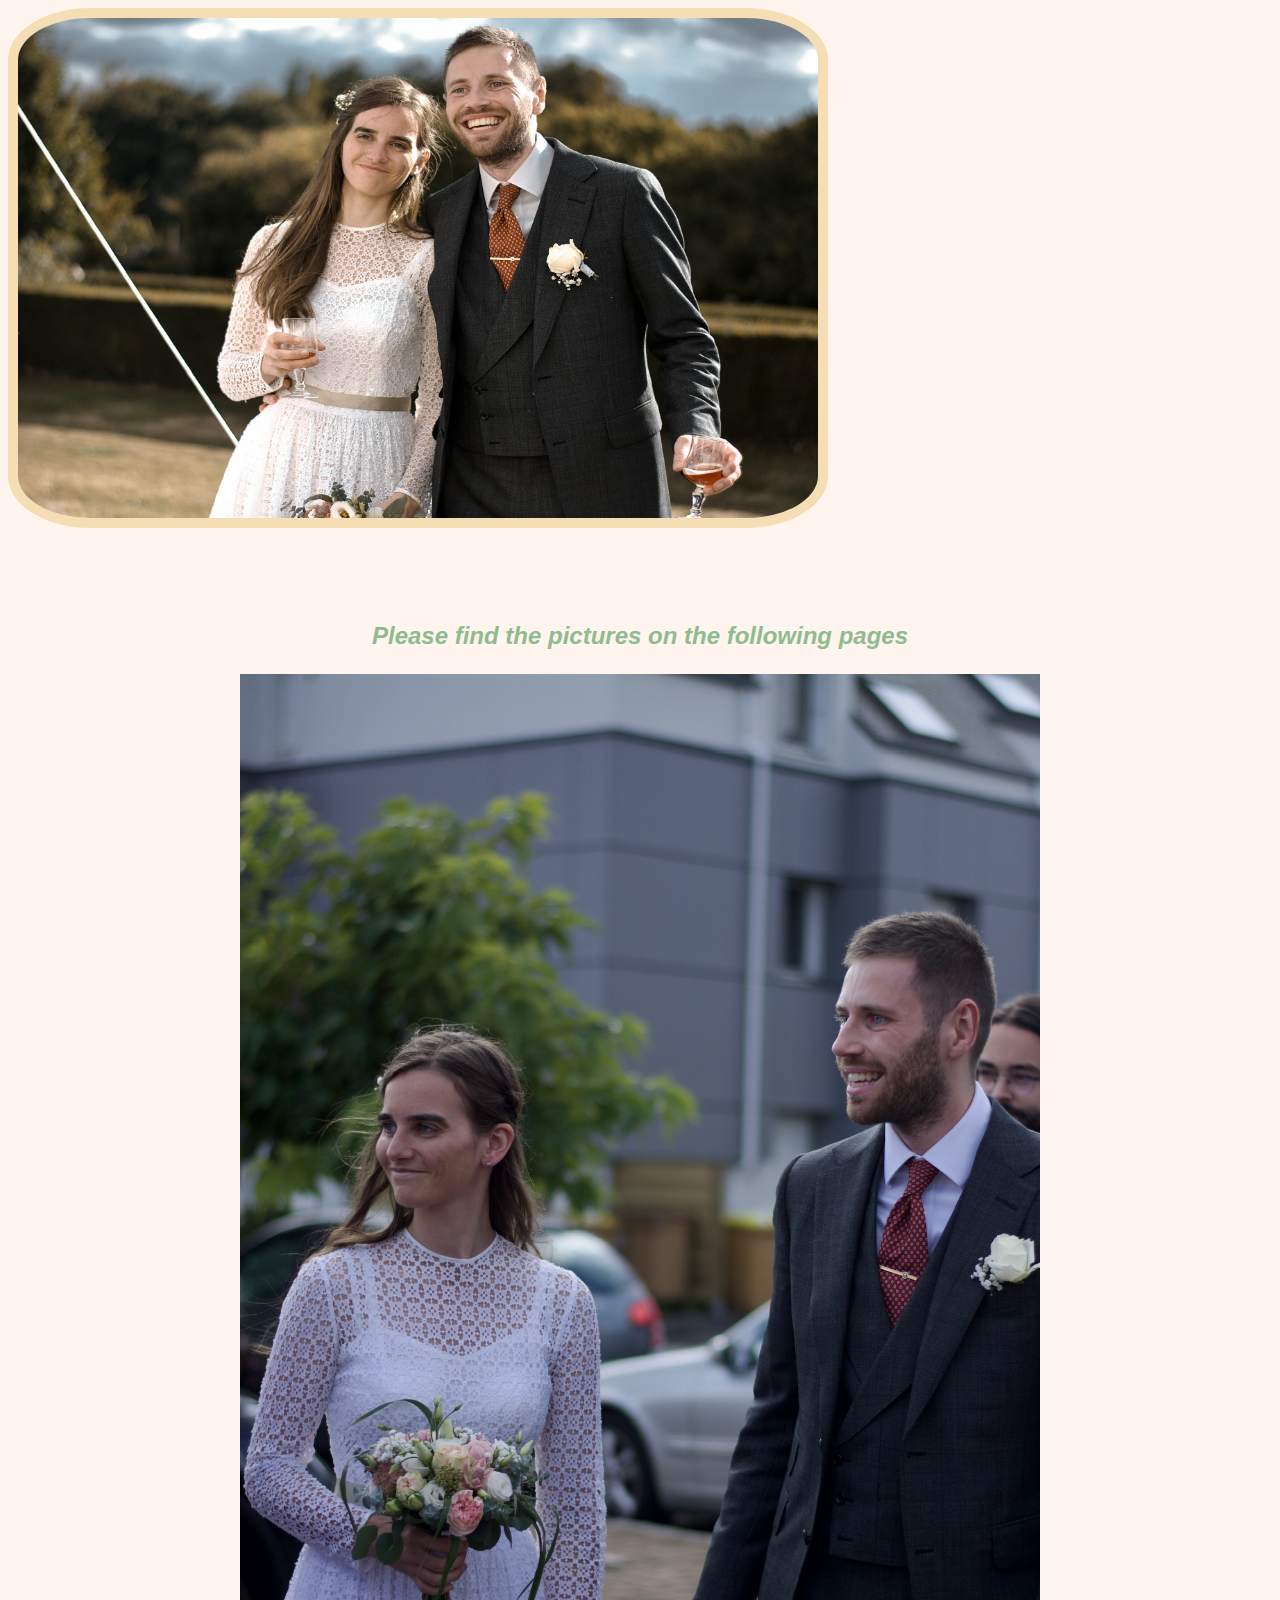
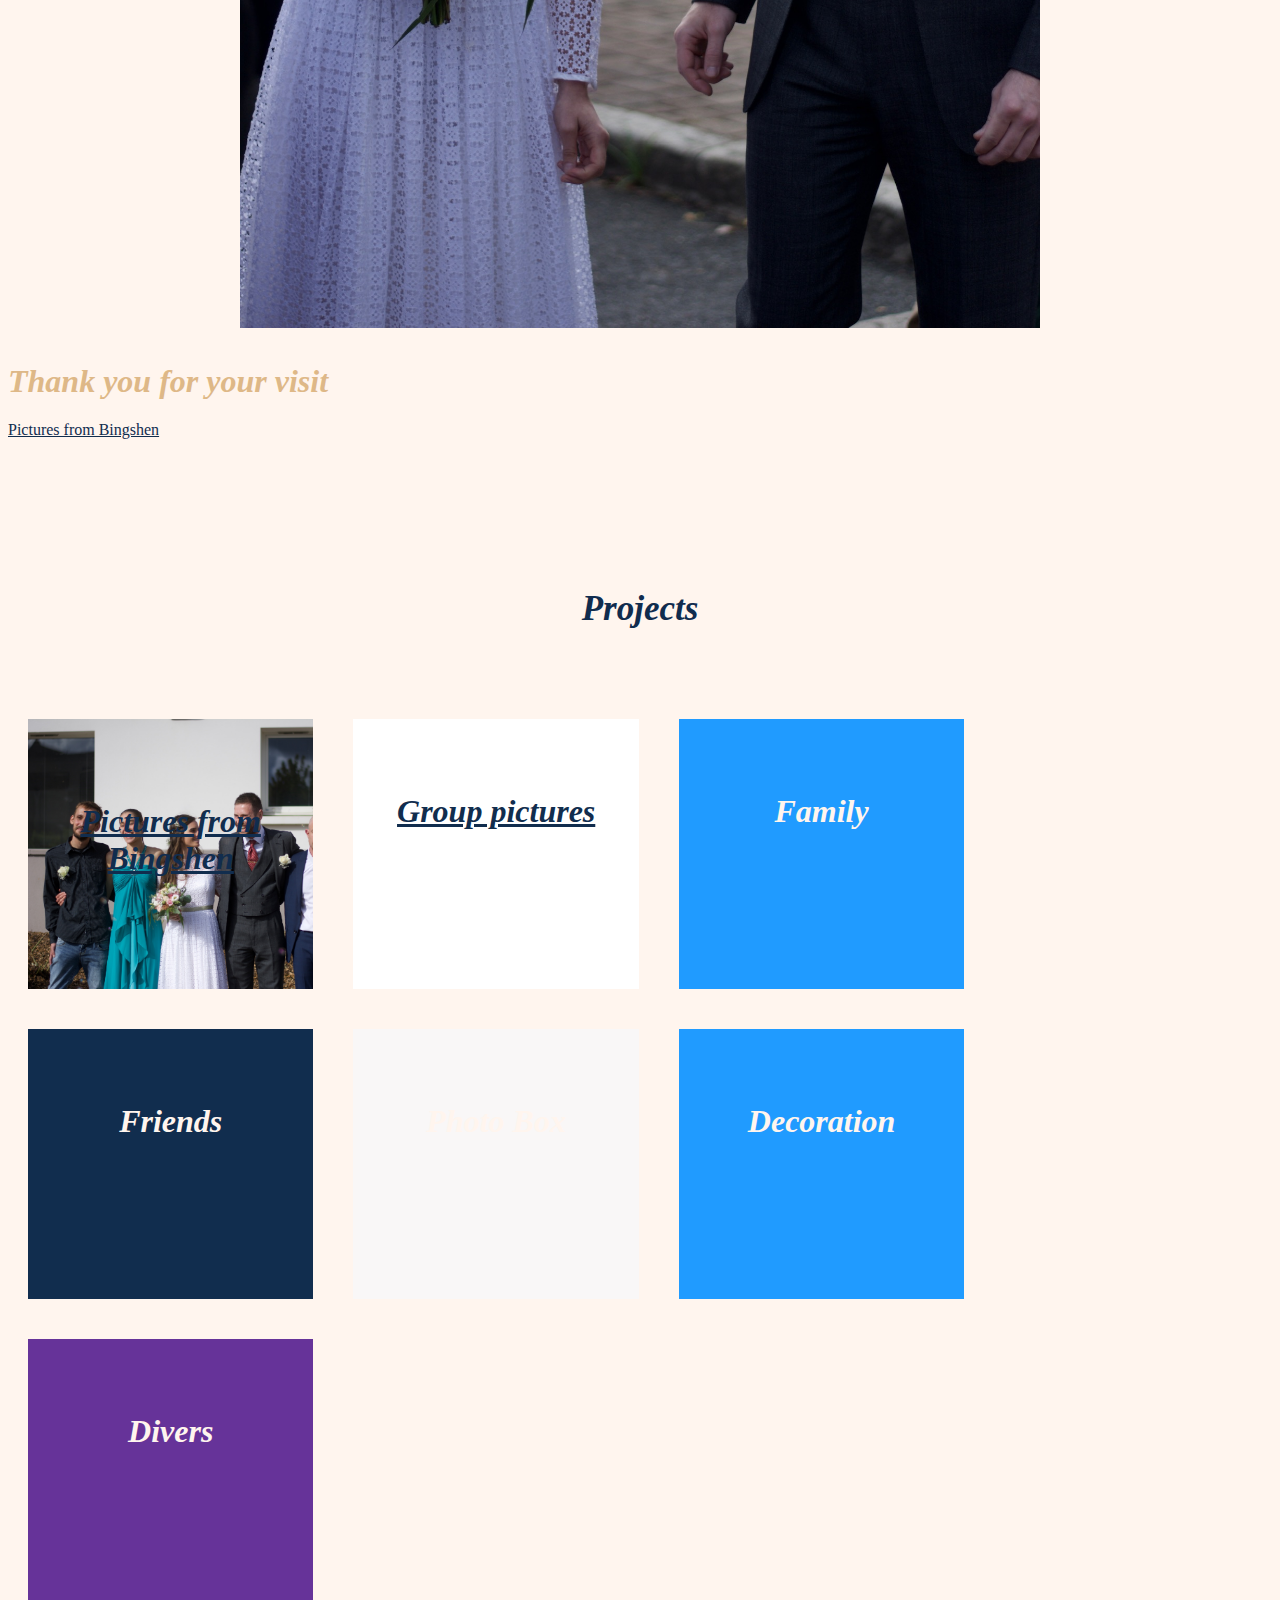
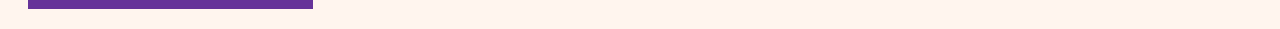
<file: index.html>
<!DOCTYPE html>
<html>
  <head>
    <title>This website was created as a memory of our wedding on September 24, 2022</title>
  </head>

</html>


<link rel="stylesheet" href="style.css">




<body>

<!--Header content-->
<img src='Images/W3.JPG', class="welcome-pic-mainpage", width=800px>
   <h2>Thank you for your visit<h2>
    <p>Please find the pictures on the following pages</p>
</body>
     
     <img src='Images/W2.JPG',  class="", width=800px>
     
    <!-- background: url('Images/temoin.JPG'); -->


<h1> Thank you for your visit</h1>




<a href="bingshen.html">Pictures from Bingshen</a> <br>


<!--Section 3: Projects-->


  <h2 class="section-heading">Projects</h2>


  <div class="column-4 project-1">
     <br> <h2 class="project-text"><a href="bingshen.html">Pictures from Bingshen</a></h2>
  </div>
  
  <div class="column-4 project-2">
    <h2 class="project-text"> <a href="group.html">   <br>Group pictures</h2>
  </div>
  
  <div class="column-4 project-3">
    <h2 class="project-text"> <br>Family</h2>
  </div>
  
  <div class="column-4 project-4">
    <h2 class="project-text"> <br> Friends</h2>
  </div>
  
  <div class="column-4 project-5">
    <h2 class="project-text"> <br> Photo Box</h2>
  </div>
  
  <div class="column-4 project-6">
    <h2 class="project-text"> <br> Decoration</h2>
  </div>
  
  <div class="column-4 project-7">
    <h2 class="project-text"> <br> Divers</h2>
  </div>
  
  <div class="column-4 project-8">
  </div>
</file>
<file: style.css>
/* General Website Style rules */

/*Adding a background picture for the website by adding the following line in the body:*/
/*  background-image: url("Images/tuda_logo.jpg");*/
body {
    font-family: Cambria, Cochin, Georgia, Times, 'Times New Roman', serif;
    background-color: seashell;
  }

  /*Changing the colour of hyperlinked text*/
  a {
    color: #112d4e; 
  }

  /*Changing the picture in the header*/
/*Top header profile image*/
.welcome-pic-mainpage {
   height:500px;
   border-radius: 10%;
   border: 10px solid wheat;
}

h1 {
    color:burlywood;
    font-size: xx-large;
    font-family: cursive;
    font-style: oblique;
    text-align: justify;
    text-decoration: cornsilk;
}

h2 {
    color: seashell;
    font-size: xx-large;
    font-family:Cambria, Cochin, Georgia, Times, 'Times New Roman', serif;
    font-style: oblique;
    text-align: center;
}

/*  Section 3  */

.section-heading {
  text-align:center;
  color:#102C4E;
  margin-top: 150px;
  margin-bottom:70px;
  font-size: 35px;
}

/* Sizing for Project Containers, i.e. funny little tiles  */

.column-4 {
  float: left;
  width: 21%;
  padding: 10px;
  margin:20px;
  height: 250px;
}

img {
    min-width: 200px;
    max-width: 1000px;
}


/* Color and Images for Project Containers  */


.text-div {
font-family: Impact, Haettenschweiler, 'Arial Narrow Bold', sans-serif;
}

.project-1 {
    background: url('Images/temoin.JPG');
    background-size: cover;
    color: aqua;
    font-size: 40px;
  }


.project-2 {
  background-color:white;
  font-family: Impact, Haettenschweiler, 'Arial Narrow Bold', sans-serif;
  font-size: 100px;
}

.project-3 {
  background-color:#209BFF;
}

.project-4 {
  background-color:#112d4e;
}

.project-5 {
  background-color:#F9F7F7;
}

.project-6 {
  background-color:#209BFF;
}

.project-7 {
    background-color: rebeccapurple;
}

project-8 {
  background-color:#112d4e;
}

/* Hover classes for individual project boxes, i.e. the classes change colour upon user interaction */

.project-2:hover {
    background-color:#FEDE00;
  }
  
  .project-3:hover {
     background-color: #FEDE00;
  }
  
  .project-4:hover {
     background-color: #FEDE00;
  }
  
  .project-5:hover {
     background-color: #FEDE00;
  }
  
  .project-6:hover {
     background-color: #FEDE00;
  }
  
  .project-7:hover {
     background-color: #FEDE00;
  }

project-text {
  text-align:center;
  font-size:100px;
  font-family: Impact, Haettenschweiler, 'Arial Narrow Bold', sans-serif;
}



/* Rules for normal text */
p {
    color:darkseagreen;
    font-size: x-large;
    font-family: Impact, Haettenschweiler, 'Arial Narrow Bold', sans-serif;
    text-align: center;
}

/* Rules for "container" for the pictures  */

.yellow-div {
    background-color:seashell;
    width: 1000px;
    padding-left:25px;
    padding-right: 25px;
    padding-top: 100px;
    padding-bottom: 100px;
    margin: 100px;
  }
</file>
